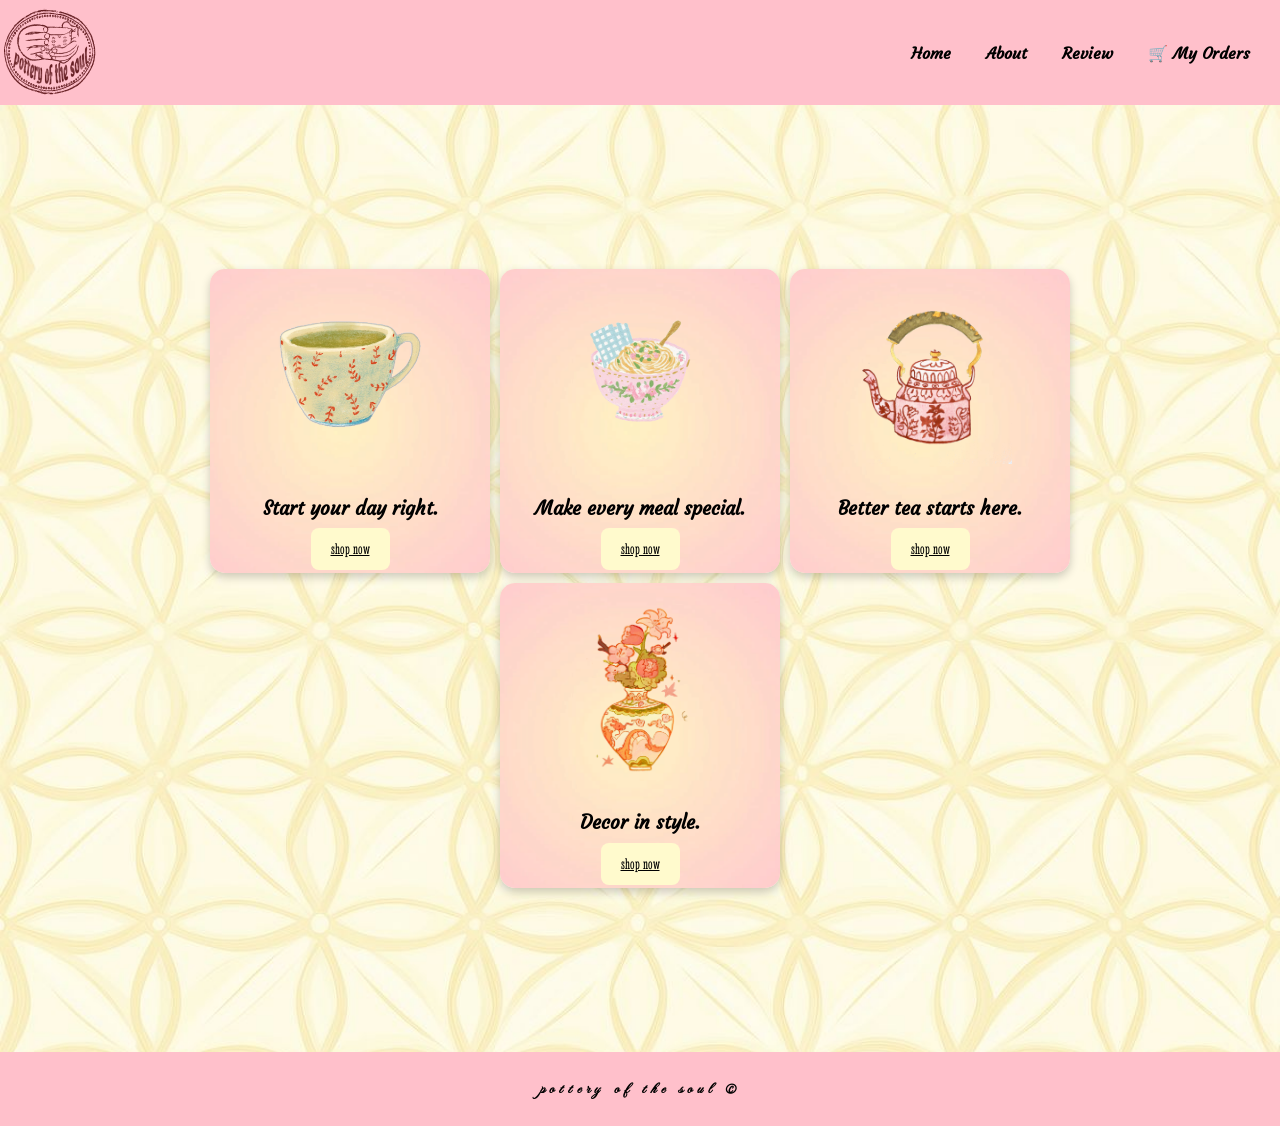
<file: index.html>
<!DOCTYPE html>
<html lang="en">
  <head>
    <meta charset="UTF-8" />
    <meta name="viewport" content="width=device-width, initial-scale=1.0" />
    <title>Simple Webpage</title>
    <link rel="stylesheet" href="page.css" />
    <link rel="preconnect" href="https://fonts.googleapis.com" />
    <link rel="preconnect" href="https://fonts.gstatic.com" crossorigin />
    <link
      href="https://fonts.googleapis.com/css2?family=Arizonia&family=Ballet:opsz@16..72&family=Courgette&family=Dancing+Script:wght@400..700&family=Fleur+De+Leah&family=Playfair+Display:ital,wght@0,400..900;1,400..900&family=Stint+Ultra+Condensed&display=swap"
      rel="stylesheet"
    />
  </head>
  <body style="background-image: url(bk.jpg)">
    <header class="imgg" style="height: 105px">
      <img src="logoo.png" alt="logo" style="height: 100px; width: 100px" />
      <nav>
        <a href="index.html">Home</a>
        <a href="about .html">About</a>
        <a href="contact.html">Review</a>
        <a href="mes-commandes.html" class="cart-link">
          🛒 My Orders
          <span id="cart-badge">0</span>
        </a>
      </nav>
    </header>

    <main style="padding: 5%">
      <section class="cards-container">
        <article class="card">
          <img src="mug.png" alt="mug" />
          <h3>Start your day right.</h3>
          <a href="mugs.html" class="button">shop now</a>
        </article>

        <article class="card">
          <img src="bowl.png" alt="bowl" />
          <h3>Make every meal special.</h3>
          <a href="bowl.html" class="button">shop now</a>
        </article>

        <article class="card">
          <img src="tea.png" alt="vase" />
          <h3>Better tea starts here.</h3>
          <a href="tea.html" class="button">shop now</a>
        </article>
        <article class="card">
          <img src="vase.png" alt="vase" />
          <h3>Decor in style.</h3>
          <a href="vase.html" class="button">shop now</a>
        </article>
      </section>
    </main>

    <footer>
      <p>pottery of the soul ©</p>
    </footer>
  </body>
</html>
</file>
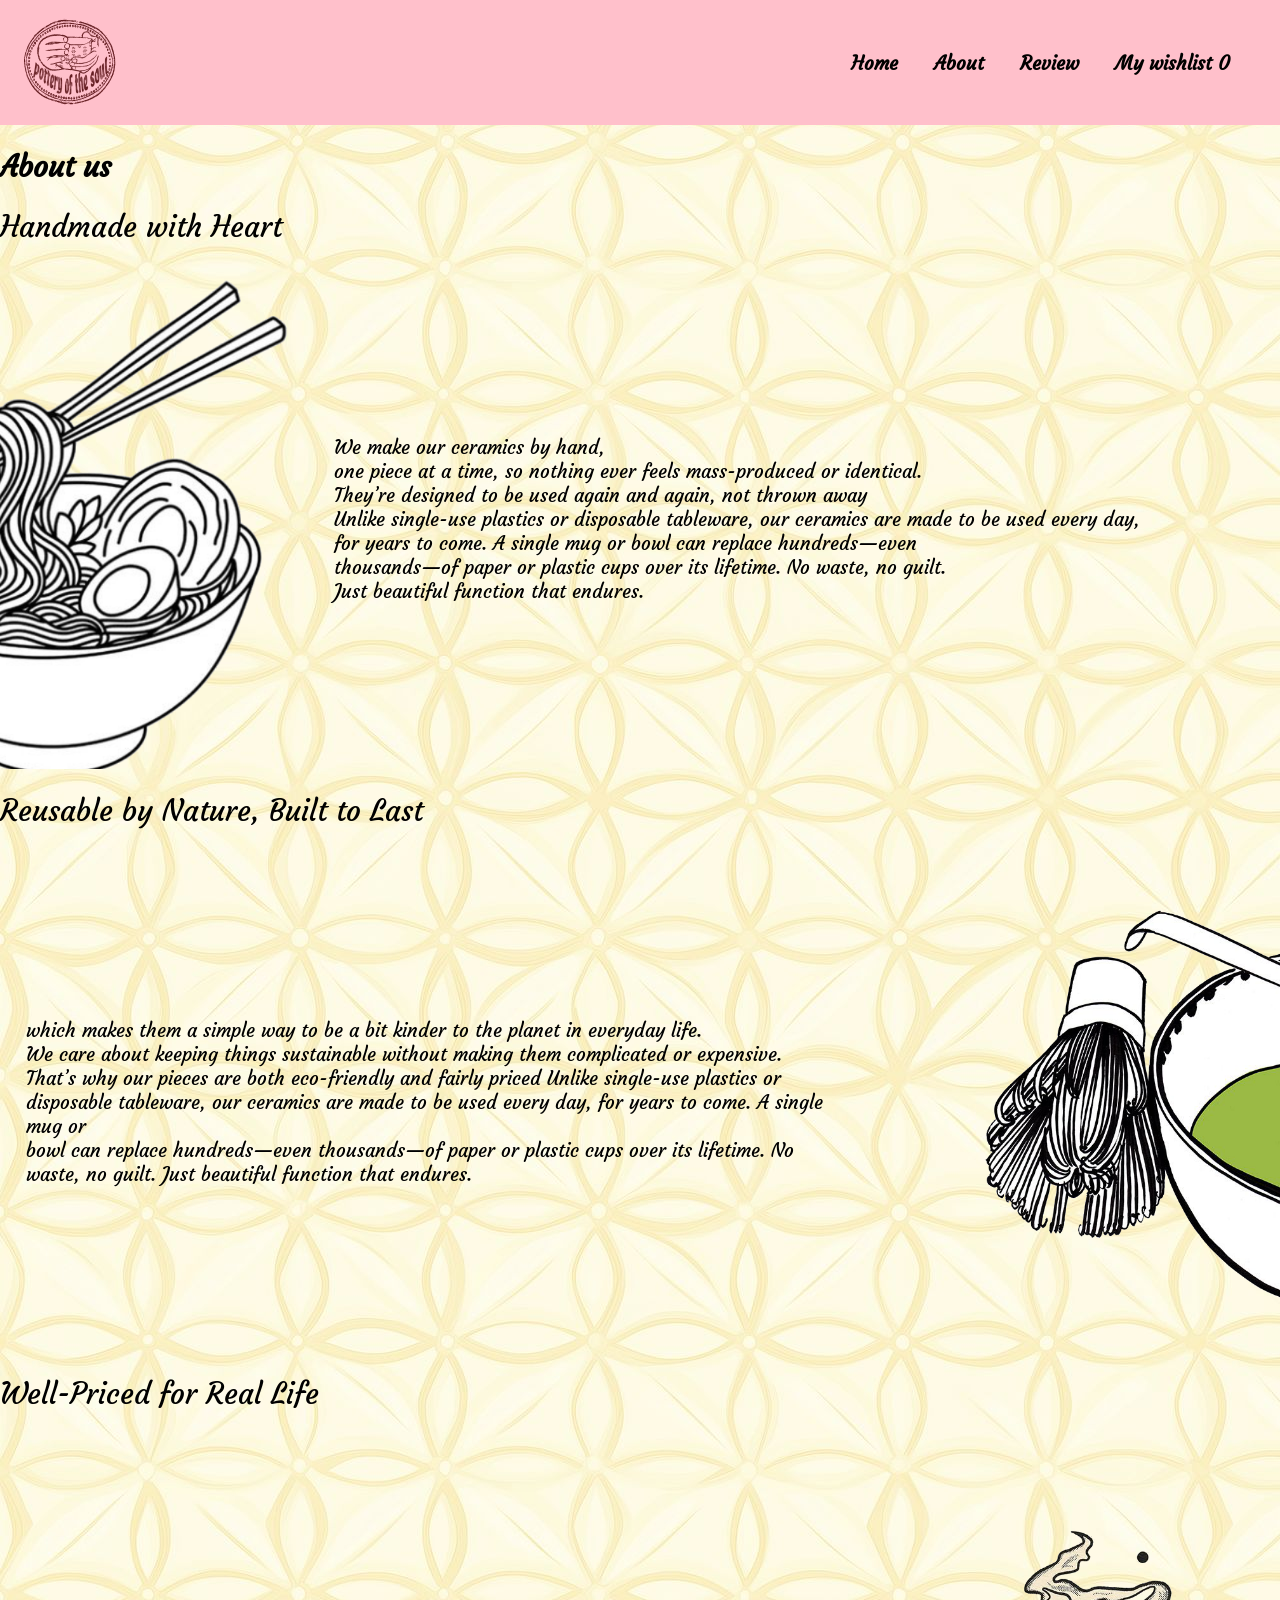
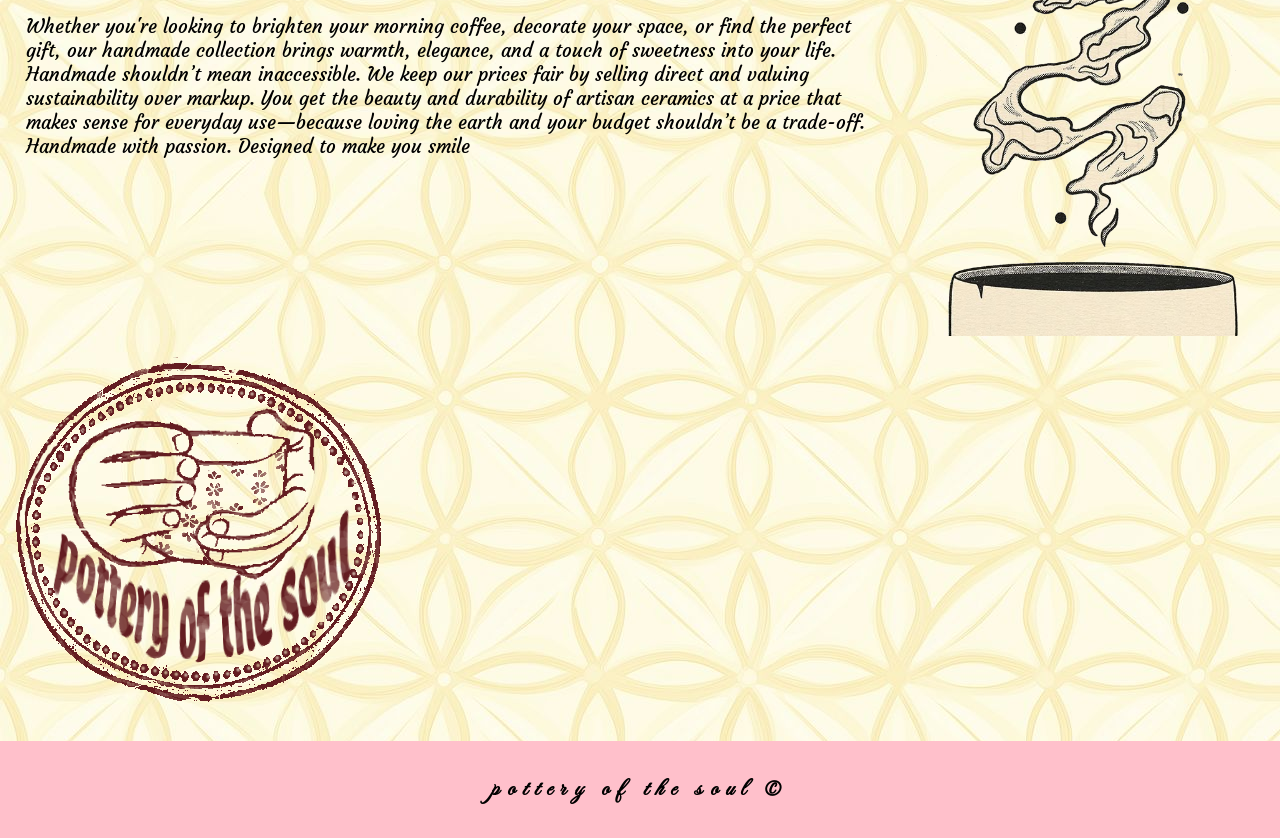
<file: about .html>
<!DOCTYPE html>
<html lang="en">
<head>
    <meta charset="UTF-8">
    <meta name="viewport" content="width=device-width, initial-scale=1.0">
    <title>ceramic</title>
    <link rel="stylesheet" href="stylee.css">
    <link rel="preconnect" href="https://fonts.googleapis.com">
    <link rel="preconnect" href="https://fonts.gstatic.com" crossorigin>

   <link href="https://fonts.googleapis.com/css2?family=Arizonia&family=Ballet:opsz@16..72&family=Courgette&family=Dancing+Script:wght@400..700&family=Fleur+De+Leah&family=Playfair+Display:ital,wght@0,400..900;1,400..900&family=Stint+Ultra+Condensed&display=swap" rel="stylesheet">
    
</head>
<body style="background-image: url(bk.jpg);" >

  <header class="imgg" style="height: 105px;">
    <img src="logoo.png" alt="logo" style="height: 100px; width: 100px;">
    <nav>
    <a href="index.html">Home</a>
        <a href="about .html">About</a>
        <a href="contact.html">Review</a>
        <a href="mes-commandes.html" class="cart-link">
           My wishlist
            <span id="cart-badge">0</span>
        </a>
    </nav>
</header>
    <main >
        <section class="about-section">
            <div class="container">
                <h1>About us </h1>
                   
                    <div class="about-text">
                       
                        <h1 style="font-weight: 400;">Handmade with Heart</h1>
                        <div class="img1">
                            
        
                                <img src="animm.png" class="img" style="height: 500px">
                        <p style="padding: 2%">We make our ceramics by hand, <br>one piece at a time, so nothing ever feels mass-produced or identical.<br> 
                            They’re designed to be used again and again,
                             not thrown away<br>
   Unlike single-use plastics or disposable tableware, our ceramics are made to be used every day,<br> for years to come. A single mug or
    bowl can replace hundreds—even<br>
    thousands—of paper or plastic cups over its lifetime. No waste, no guilt.<br> Just beautiful function that endures. </p>
    </div>
    <h1 style="font-weight: 400;">Reusable by Nature, Built to Last</h1> 
                        <div class="img1">
                           
                        <p style="padding: 2%">which makes them a simple way to be a bit kinder to the planet in everyday life.<br> We care about keeping things
                             sustainable without making them complicated or 
                            expensive. <br>That’s why our pieces are both eco-friendly and fairly priced
                        Unlike single-use plastics or disposable tableware, our ceramics are made to be used every day, for years to come. A single mug or<br>
                         bowl can replace hundreds—even thousands—of paper or plastic cups over its lifetime. No waste, no guilt. Just beautiful function that endures.</p>
                        <img src="animmm.png" class="img2" style="height: 500px;width: 500px;" >
                        </div>
                    </div>
                    <h1 style="font-weight: 400;">Well-Priced for Real Life</h1>
                        <div class="img1">
                          <p style="padding: 2%">Whether you're looking to brighten your morning coffee, decorate your space, or find the perfect gift, our handmade 
                            collection brings warmth, elegance,
                             and a touch of
                             sweetness into your life.
                         Handmade shouldn’t mean inaccessible. We keep our prices fair by selling direct 
                            and valuing sustainability over markup. You get the beauty and durability of artisan 
                            ceramics at a price that makes sense for everyday use—because loving the earth 
                            and your budget shouldn’t be a trade-off.
                            Handmade with passion. Designed to make you smile</p>
                           <img src="mmm.png" class="img3" style="height: 500px;width:600px;" >
                    </div>  
                        
         <img   src="logoo.png">           
                    
          
        </section>
    </main>

    <footer>
        <p>  pottery of the soul ©</p>
    </footer>
<script>

  let lastScrollY = window.scrollY;
  let scrollingDown = true;

  window.addEventListener('scroll', () => {
    scrollingDown = window.scrollY > lastScrollY;
    lastScrollY = window.scrollY;
  });

  const observer = new IntersectionObserver((entries) => {
    entries.forEach(entry => {
      if (entry.isIntersecting && scrollingDown) {
        entry.target.classList.add('visible');
      }
    });
  }, { threshold: 0.2 });

  document.querySelectorAll('.img, .img2, .img3').forEach(el => {
    observer.observe(el);

  });
</script>

</body>
</html>
</file>
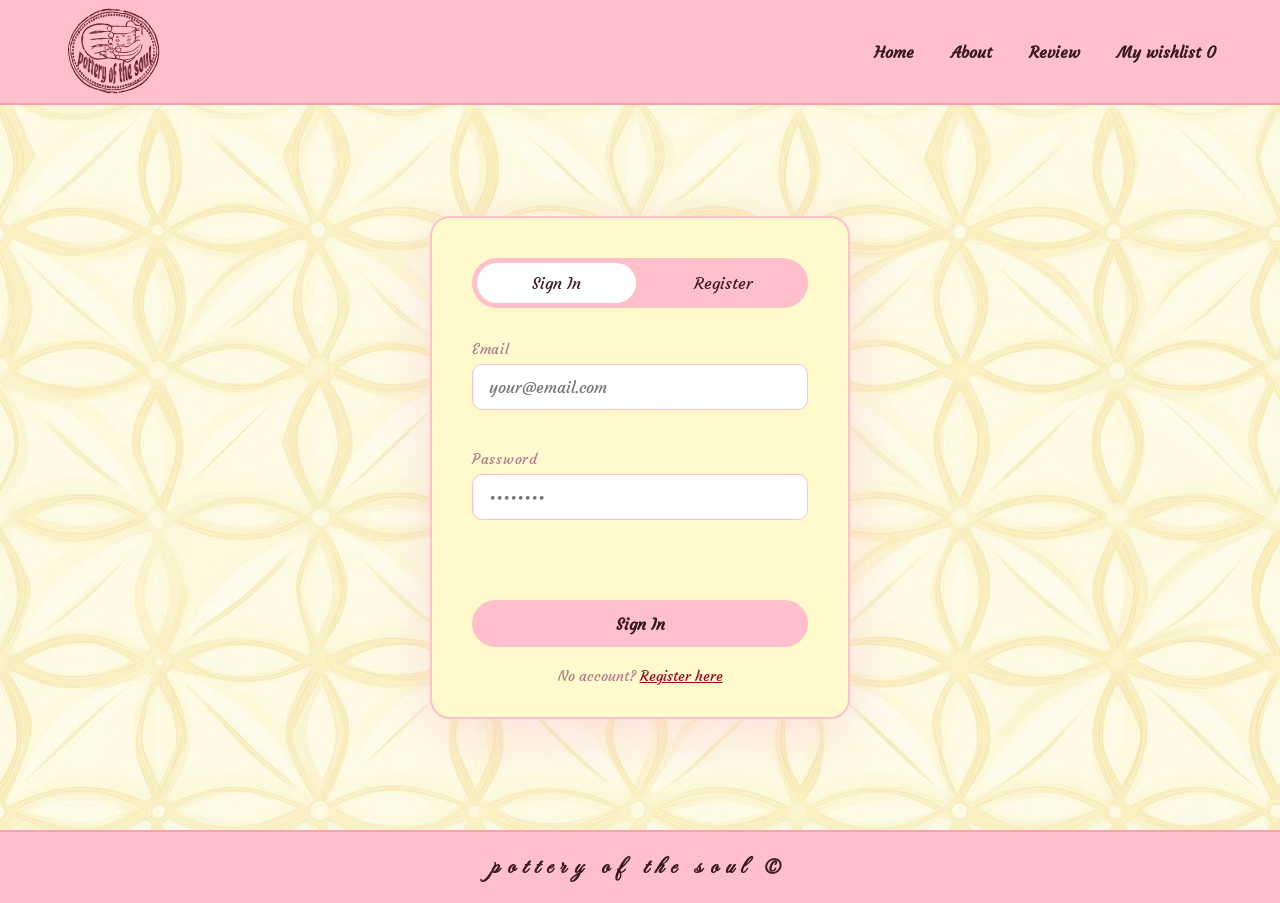
<file: auth.html>
<!DOCTYPE html>
<html lang="en">
  <head>
     
    <meta charset="UTF-8" />
    <meta name="viewport" content="width=device-width, initial-scale=1.0" />
    <title>pottery of the soul</title>
    <link rel="stylesheet" href="auth.css" />
    <link rel="preconnect" href="https://fonts.googleapis.com" />
    <link rel="preconnect" href="https://fonts.gstatic.com" crossorigin />
    <link
      href="https://fonts.googleapis.com/css2?family=Arizonia&family=Ballet:opsz@16..72&family=Courgette&family=Dancing+Script:wght@400..700&family=Fleur+De+Leah&family=Playfair+Display:ital,wght@0,400..900;1,400..900&family=Stint+Ultra+Condensed&display=swap"
      rel="stylesheet"
    />
    
  </head>
  <body style="background-image: url(bk.jpg)">
    <header class="imgg" style="height: 105px">
      <img src="logoo.png" alt="logo" style="height: 100px; width: 100px" />
      <nav>
        <a href="index.html">Home</a>
        <a href="about .html">About</a>
        <a href="contact.html">Review</a>
        <a href="mes-commandes.html" class="cart-link">
           My wishlist
          <span id="cart-badge">0</span>
        </a>
      </nav>
    </header>

    <main class="auth-main">
      <!-- TABS -->
      <div class="auth-box">
        <div class="tabs">
          <button class="tab active" onclick="switchTab('login')">
            Sign In
          </button>
          <button class="tab" onclick="switchTab('register')">Register</button>
        </div>

        <!-- ── LOGIN FORM ── -->
        <form
          name="loginForm"
          id="loginForm"
          action="back/login.php"
          method="POST"
          onsubmit="return validateLogin()"
        >
          <div class="form-group">
            <label for="login-email">Email</label>
            <input
              type="text"
              id="login-email"
              name="email"
              placeholder="your@email.com"
            />
            <span class="field-error" id="err-login-email"></span>
          </div>

          <div class="form-group">
            <label for="login-pass">Password</label>
            <input
              type="password"
              id="login-pass"
              name="password"
              placeholder="••••••••"
            />
            <span class="field-error" id="err-login-pass"></span>
          </div>

          <div id="login-msg" class="form-msg"></div>
          <a href="mes-commandes.html">
          <button type="submit" class="btn-submit">Sign In</button>

          </a>
          <p class="switch-hint">
            No account? <a onclick="switchTab('register')">Register here</a>
          </p>
        </form>

        <!-- ── REGISTER FORM ── -->
        <form
          name="registerForm"
          id="registerForm"
          style="display: none"
          action="back/register.php"
          method="POST"
          onsubmit="return validateRegister()"
        >
          <div class="form-group">
            <label for="reg-name">Full Name</label>
            <input
              type="text"
              id="reg-name"
              name="full_name"
              placeholder="Your name"
            />
            <span class="field-error" id="err-reg-name"></span>
          </div>

          <div class="form-group">
            <label for="reg-email">Email</label>
            <input
              type="text"
              id="reg-email"
              name="email"
              placeholder="your@email.com"
            />
            <span class="field-error" id="err-reg-email"></span>
          </div>

          <div class="form-group">
            <label for="reg-pass">Password</label>
            <input
              type="password"
              id="reg-pass"
              name="password"
              placeholder="Min. 6 characters"
            />
            <span class="field-error" id="err-reg-pass"></span>
          </div>

          <div class="form-group">
            <label for="reg-pass2">Confirm Password</label>
            <input
              type="password"
              id="reg-pass2"
              name="confirm_password"
              placeholder="Repeat password"
            />
            <span class="field-error" id="err-reg-pass2"></span>
          </div>

          <div id="register-msg" class="form-msg"></div>
          <a href="mes-commandes.html"
          <button type="submit" class="btn-submit">Create Account</button>
        </a>
          <p class="switch-hint">
            Already have an account? <a onclick="switchTab('login')">Sign in</a>
          </p>
        </form>
      </div>
    </main>

    <footer>
      <p>pottery of the soul ©</p>
    </footer>
    <script>
function switchTab(tab) {
  const lf = document.getElementById("loginForm");
  const rf = document.getElementById("registerForm");
  const tabs = document.querySelectorAll(".tab");
  if (!lf) return;
  if (tab === "login") {
    lf.style.display = "block";
    rf.style.display = "none";
    tabs[0].classList.add("active");
    tabs[1].classList.remove("active");
  } else {
    lf.style.display = "none";
    rf.style.display = "block";
    tabs[0].classList.remove("active");
    tabs[1].classList.add("active");
  }
}
</script>

    
  </body>
</html>
</file>
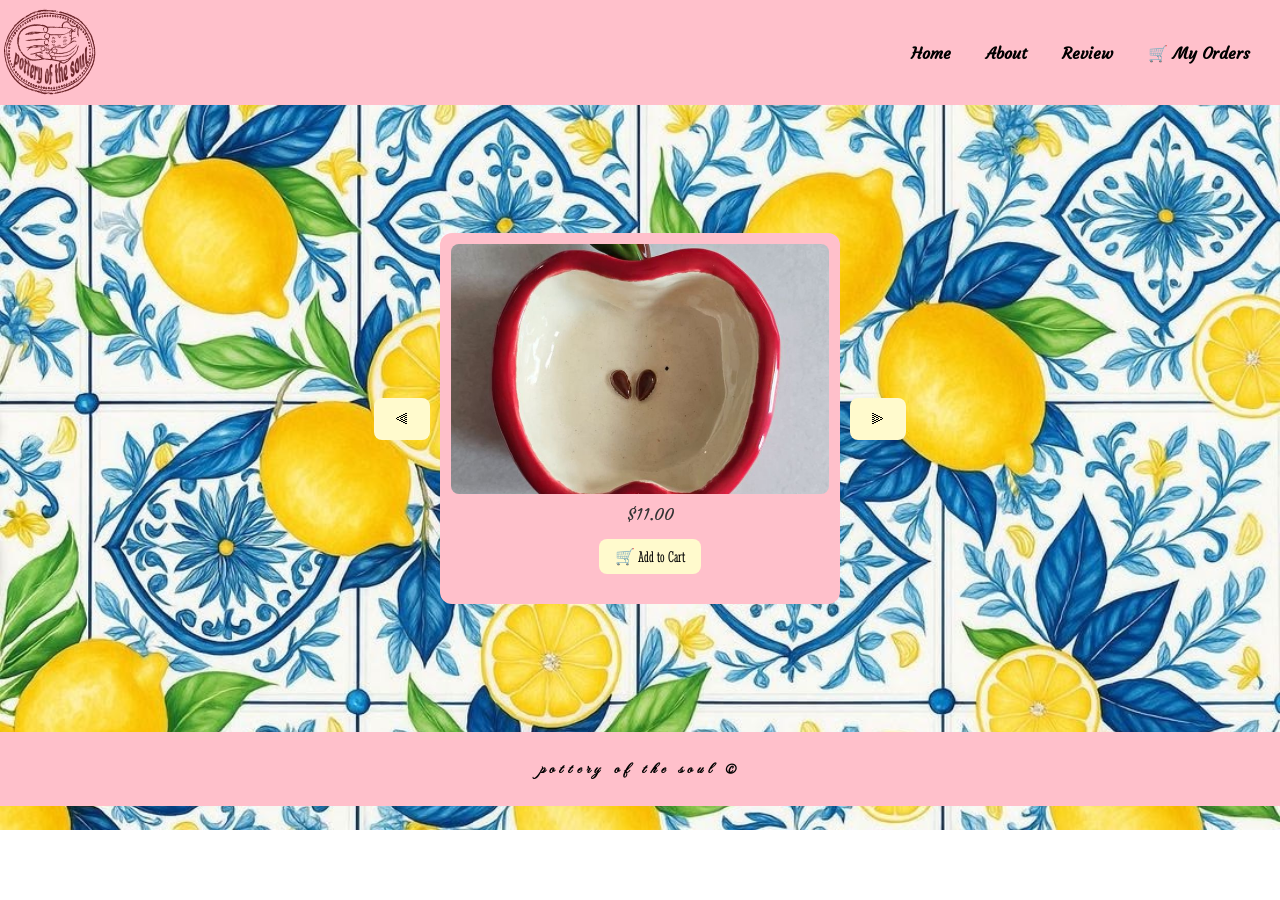
<file: bowl.html>
<!DOCTYPE html>
<html lang="en">
  <head>
    <meta charset="UTF-8" />
    <meta name="viewport" content="width=device-width, initial-scale=1.0" />
    <title>Bowls – Pottery of the Soul</title>
    <link rel="preconnect" href="https://fonts.googleapis.com" />
    <link rel="preconnect" href="https://fonts.gstatic.com" crossorigin />
    <link
      href="https://fonts.googleapis.com/css2?family=Arizonia&family=Courgette&family=Fleur+De+Leah&family=Playfair+Display:ital,wght@0,400..900;1,400..900&family=Stint+Ultra+Condensed&display=swap"
      rel="stylesheet"
    />
    <link rel="stylesheet" href="page.css" />
  </head>
  <body style="background-image: url(vasebk.jpg)">
    <header class="imgg" style="height: 105px">
      <img src="logoo.png" alt="logo" style="height: 100px; width: 100px" />
      <nav>
        <a href="index.html">Home</a>
        <a href="about .html">About</a>
        <a href="contact.html">Review</a>
        <a href="mes-commandes.html" style="position: relative">
          🛒 My Orders
          <span
            id="cart-badge"
            style="
              display: none;
              position: absolute;
              top: -8px;
              right: -14px;
              background: #a3001b;
              color: white;
              border-radius: 50%;
              width: 20px;
              height: 20px;
              font-size: 0.7rem;
              align-items: center;
              justify-content: center;
              font-family: sans-serif;
              font-weight: bold;
            "
            >0</span
          >
        </a>
      </nav>
    </header>

    <main>
      <div
        style="
          display: flex;
          align-items: center;
          gap: 10px;
          width: fit-content;
          margin: auto;
        "
      >
        <button onclick="move(-1)">⫷</button>
        <div class="carousel">
          <img src="bowl.jpg" class="active" />
          <img src="bowl2.jpg" />
          <img src="bowl3.jpg" />
          <img src="bowl4.jpg" />
          <img src="bowl5.jpg" />
          <div style="padding-left: 20px; text-align: center">
            <p id="text">$11.00</p>
            <button
              class="order-btn"
              data-id="2"
              data-name="Earth Bowl"
              data-price="11.00"
              data-image="bowl.jpg"
            >
              🛒 Add to Cart
            </button>
          </div>
        </div>
        <button onclick="move(1)">⫸</button>
      </div>
    </main>

    <footer><p>pottery of the soul ©</p></footer>

    <script src="script.js"></script>
    <script>
      const items = [
        { id: "23", price: "11.00", name: "Earth Bowl", image: "bowl.jpg" },
        { id: "24", price: "10.75", name: "Celadon Bowl", image: "bowl2.jpg" },
        { id: "25", price: "5.25", name: "Mini Bowl", image: "bowl3.jpg" },
        { id: "26", price: "9.25", name: "Bowl 4", image: "bowl4.jpg" },
        { id: "27", price: "6.99", name: "Bowl 5", image: "bowl5.jpg" },
      ];
      const imgs = document.querySelectorAll(".carousel img");
      const btn = document.querySelector(".order-btn");
      let i = 0;

      function move(dir) {
        imgs[i].classList.remove("active");
        i = (i + dir + imgs.length) % imgs.length;
        imgs[i].classList.add("active");
        // update text AND button data
        document.getElementById("text").textContent = "$" + items[i].price;
        btn.dataset.name = items[i].name;
        btn.dataset.price = items[i].price;
        btn.dataset.image = items[i].image;
        btn.dataset.id = i + 2; // product ids 2,3,4...
      }
    </script>
  </body>
</html>
</file>
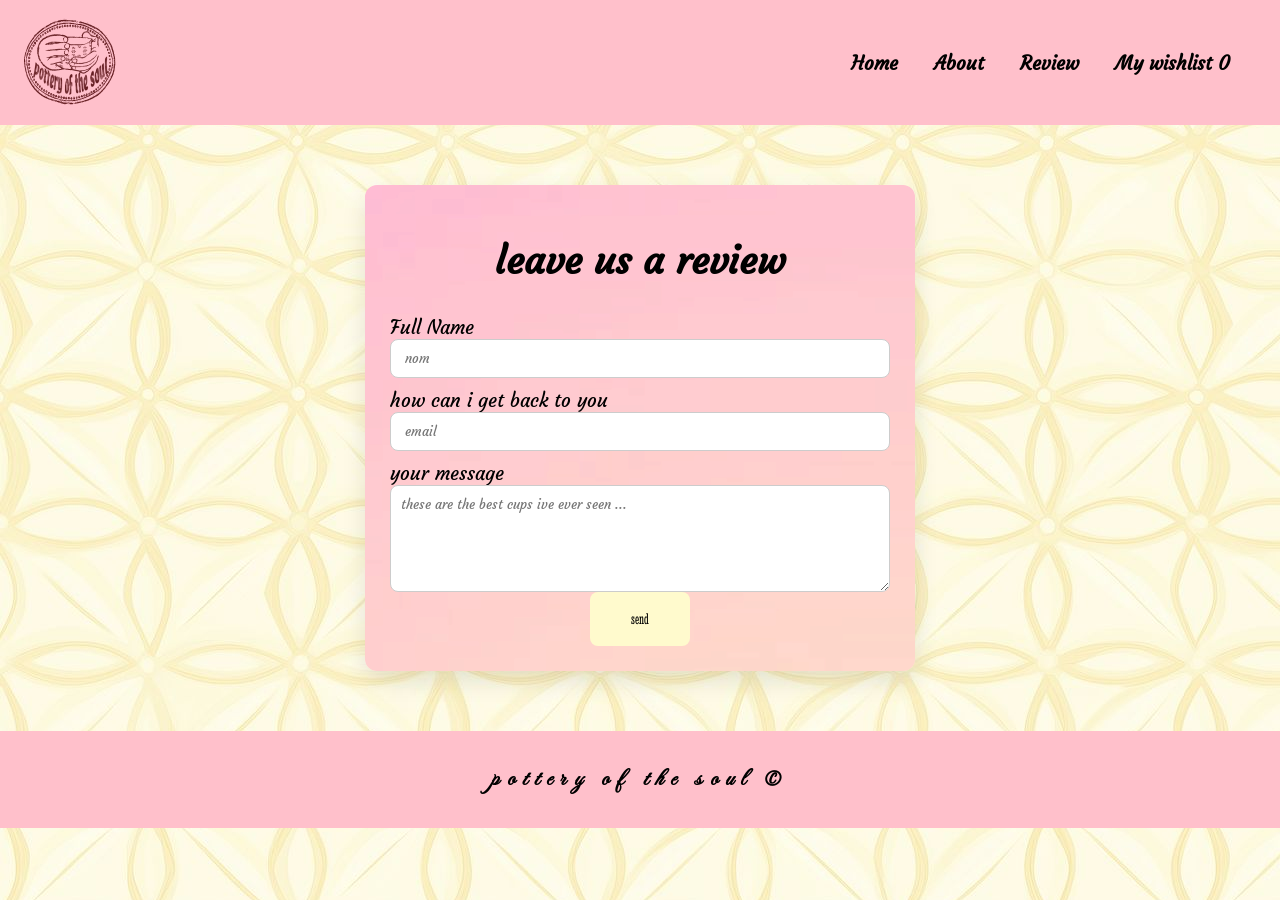
<file: contact.html>
<!DOCTYPE html>
<html lang="en">
  <head>
    <meta charset="UTF-8" />
    <meta name="viewport" content="width=device-width, initial-scale=1.0" />
    <title>ceramic</title>
    <link rel="stylesheet" href="stylee.css" />
    <link rel="preconnect" href="https://fonts.googleapis.com" />
    <link rel="preconnect" href="https://fonts.gstatic.com" crossorigin />
    <link
      href="https://fonts.googleapis.com/css2?family=Arizonia&family=Ballet:opsz@16..72&family=Courgette&family=Dancing+Script:wght@400..700&family=Fleur+De+Leah&family=Playfair+Display:ital,wght@0,400..900;1,400..900&family=Stint+Ultra+Condensed&display=swap"
      rel="stylesheet"
    />
    
  </head>
  <body style="background-image: url(bk.jpg)">
    <header class="imgg" style="height: 105px">
      <img src="logoo.png" alt="logo" style="height: 100px; width: 100px" />
      <nav>
        <a href="index.html">Home</a>
        <a href="about .html">About</a>
        <a href="contact.html">Review</a>
        <a href="mes-commandes.html" class="cart-link">
           My wishlist
          <span id="cart-badge">0</span>
        </a>
      </nav>
    </header>

    <main class="contact-container">
      <h1>leave us a review</h1>

      <form class="contact-form">
        <label>Full Name</label>
        <input type="text" placeholder=" nom" required />

        <label>how can i get back to you </label>
        <input type="email" placeholder=" email" required />

        <label>your message</label>
        <textarea
          rows="5"
          placeholder="these are the best cups ive ever seen ..."
          required
        ></textarea>

        <button type="submit">send</button>
      </form>
    </main>

    <footer>
      <p>pottery of the soul ©</p>
    </footer>
  </body>
</html>
</file>
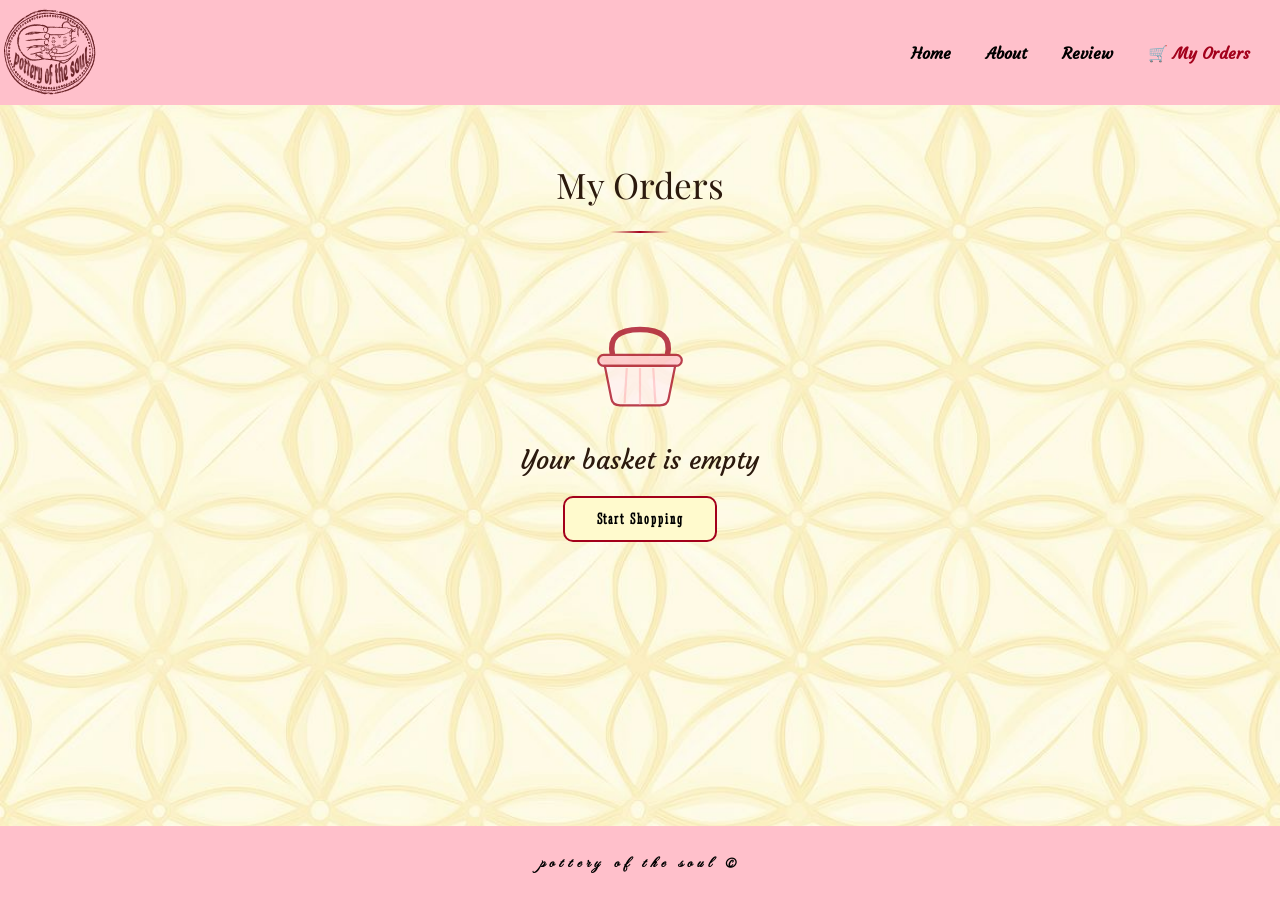
<file: mes-commandes.html>
<!DOCTYPE html>
<html lang="en">
  <head>
    <meta charset="UTF-8" />
    <meta name="viewport" content="width=device-width, initial-scale=1.0" />
    <title>My Orders – Pottery of the Soul</title>
    <link rel="preconnect" href="https://fonts.googleapis.com" />
    <link rel="preconnect" href="https://fonts.gstatic.com" crossorigin />
    <link
      href="https://fonts.googleapis.com/css2?family=Arizonia&family=Courgette&family=Fleur+De+Leah&family=Playfair+Display:ital,wght@0,400..900;1,400..900&family=Stint+Ultra+Condensed&display=swap"
      rel="stylesheet"
    />
    <link rel="stylesheet" href="page.css" />
    <style>
      body {
        background-image: url(bk.jpg);
        background-size: cover;
        background-position: center;
        background-attachment: fixed;
        min-height: 100vh;
        display: flex;
        flex-direction: column;
      }
      main {
        flex: 1;
        padding: 2rem 5%;
      }

      .page-header {
        text-align: center;
        margin-bottom: 2rem;
      }
      .page-header h1 {
        font-family: "Playfair Display", serif;
        font-size: 2.2rem;
        font-weight: 400;
        color: #2c1a0e;
      }
      .divider {
        width: 60px;
        height: 2px;
        background: linear-gradient(90deg, transparent, #a3001b, transparent);
        margin: 0.5rem auto;
      }

      /* ── CART TABLE ── */
      .cart-wrapper {
        max-width: 750px;
        margin: 0 auto;
      }
      .cart-table {
        width: 100%;
        border-collapse: collapse;
        font-family: "Courgette", cursive;
        background: rgba(255, 255, 255, 0.88);
        border-radius: 12px;
        overflow: hidden;
        box-shadow: 0 4px 16px rgba(0, 0, 0, 0.12);
        margin-bottom: 1.2rem;
      }
      .cart-table th {
        background-color: #ffc0cb;
        padding: 12px 16px;
        text-align: left;
        font-size: 0.9rem;
        letter-spacing: 0.05em;
        color: #2c1a0e;
      }
      .cart-table td {
        padding: 12px 16px;
        border-bottom: 1px solid #f0e0e5;
        vertical-align: middle;
      }
      .cart-table tr:last-child td {
        border-bottom: none;
      }
      .cart-table img {
        width: 60px;
        height: 60px;
        object-fit: cover;
        border-radius: 8px;
      }
      .item-name {
        font-size: 1rem;
        color: #2c1a0e;
      }
      .item-price {
        color: #a3001b;
        font-weight: bold;
      }

      /* qty controls */
      .qty-controls {
        display: flex;
        align-items: center;
        gap: 8px;
      }
      .qty-controls button {
        width: 28px;
        height: 28px;
        border-radius: 50%;
        border: none;
        background: #ffc0cb;
        font-size: 1rem;
        cursor: pointer;
        display: flex;
        align-items: center;
        justify-content: center;
        transition: background 0.2s;
        transform: none !important;
      }
      .qty-controls button:hover {
        background: #a3001b;
        color: white;
        box-shadow: none !important;
      }
      .qty-num {
        font-size: 1rem;
        min-width: 24px;
        text-align: center;
      }

      /* remove btn */
      .btn-remove {
        background: none;
        border: none;
        color: #a3001b;
        cursor: pointer;
        font-size: 1.2rem;
        padding: 0;
      }
      .btn-remove:hover {
        transform: scale(1.2) !important;
        box-shadow: none !important;
        background: none !important;
      }

      /* total */
      .total-bar {
        background: rgba(255, 192, 203, 0.75);
        border-radius: 10px;
        padding: 14px 20px;
        display: flex;
        justify-content: space-between;
        align-items: center;
        font-family: "Playfair Display", serif;
        font-size: 1.2rem;
        color: #2c1a0e;
        margin-bottom: 1rem;
      }
      .total-bar strong {
        color: #a3001b;
        font-size: 1.4rem;
      }

      /* clear btn */
      .btn-clear {
        display: block;
        margin: 0 auto;
        padding: 10px 28px;
        background-color: #fffacd;
        color: black;
        border: 2px solid #a3001b;
        border-radius: 10px;
        font-family: "Stint Ultra Condensed", serif;
        font-size: 1rem;
        letter-spacing: 0.1em;
        cursor: pointer;
        transition: all 0.3s ease;
      }
      .btn-clear:hover {
        background-color: #a3001b;
        color: #fffacd;
        transform: translateY(-3px);
        box-shadow: 0 6px 12px rgba(0, 0, 0, 0.2);
      }

      /* ── EMPTY STATE ── */
      #empty-state {
        display: none;
        text-align: center;
        padding: 3rem;
        font-family: "Courgette", cursive;
      }
      .basket-svg {
        width: 110px;
        height: 110px;
        margin: 0 auto 1rem;
        display: block;
        opacity: 0.75;
      }
      #empty-state h2 {
        font-size: 1.6rem;
        font-weight: 400;
        color: #2c1a0e;
        margin-bottom: 1.2rem;
      }
      #empty-state a {
        display: inline-block;
        padding: 12px 32px;
        background-color: #fffacd;
        color: black;
        text-decoration: none;
        font-weight: bold;
        font-family: "Stint Ultra Condensed", serif;
        font-size: 1rem;
        letter-spacing: 0.12em;
        border: 2px solid #a3001b;
        border-radius: 10px;
        transition: all 0.3s ease;
      }
      #empty-state a:hover {
        background-color: #a3001b;
        color: #fffacd;
        transform: translateY(-3px);
        box-shadow: 0 6px 12px rgba(0, 0, 0, 0.2);
      }

      /* ── NEW ITEM HIGHLIGHT ── */
      @keyframes highlight {
        0% {
          background-color: rgba(255, 192, 203, 0.6);
        }
        100% {
          background-color: transparent;
        }
      }
      .new-item {
        animation: highlight 1.2s ease;
      }
    </style>
  </head>
  <body>
    <header class="imgg" style="height: 105px">
      <img src="logoo.png" alt="logo" style="height: 100px; width: 100px" />
      <nav>
        <a href="index.html">Home</a>
        <a href="about .html">About</a>
        <a href="contact.html">Review</a>
        <a href="mes-commandes.html" style="color: #a3001b; position: relative">
          🛒 My Orders
          <span
            id="cart-badge"
            style="
              display: none;
              position: absolute;
              top: -8px;
              right: -14px;
              background: #a3001b;
              color: white;
              border-radius: 50%;
              width: 20px;
              height: 20px;
              font-size: 0.7rem;
              align-items: center;
              justify-content: center;
              font-family: sans-serif;
              font-weight: bold;
            "
            >0</span
          >
        </a>
      </nav>
    </header>

    <main>
      <div class="page-header">
        <h1>My Orders</h1>
        <div class="divider"></div>
      </div>

      <!-- Cart table (shown when items exist) -->
      <div class="cart-wrapper" id="cart-content">
        <table class="cart-table">
          <thead>
            <tr>
              <th>Photo</th>
              <th>Product</th>
              <th>Price</th>
              <th>Qty</th>
              <th>Subtotal</th>
              <th></th>
            </tr>
          </thead>
          <tbody id="cart-body"></tbody>
        </table>

        <div class="total-bar">
          <span>Total</span>
          <strong id="cart-total">$0.00</strong>
        </div>

        <button class="btn-clear" onclick="clearCart()">🗑 Clear Cart</button>
      </div>

      <!-- Empty state (shown when cart is empty) -->
      <div id="empty-state">
        <svg
          class="basket-svg"
          viewBox="0 0 100 100"
          xmlns="http://www.w3.org/2000/svg"
        >
          <path
            d="M25 38 Q20 15 50 15 Q80 15 75 38"
            fill="none"
            stroke="#A3001B"
            stroke-width="5"
            stroke-linecap="round"
          />
          <rect
            x="12"
            y="38"
            width="76"
            height="10"
            rx="5"
            fill="#FFC0CB"
            stroke="#A3001B"
            stroke-width="2"
          />
          <path
            d="M18 48 L24 78 Q25 84 32 84 L68 84 Q75 84 76 78 L82 48 Z"
            fill="#FFF0F3"
            stroke="#A3001B"
            stroke-width="2"
          />
          <line
            x1="38"
            y1="50"
            x2="36"
            y2="82"
            stroke="#FFC0CB"
            stroke-width="2"
          />
          <line
            x1="50"
            y1="50"
            x2="50"
            y2="83"
            stroke="#FFC0CB"
            stroke-width="2"
          />
          <line
            x1="62"
            y1="50"
            x2="64"
            y2="82"
            stroke="#FFC0CB"
            stroke-width="2"
          />
        </svg>
        <h2>Your basket is empty</h2>
        <a href="auth.html">Start Shopping</a>
      </div>
    </main>

    <footer><p>pottery of the soul ©</p></footer>

    <script>
      // ── helpers ──────────────────────────────────
      function getCart() {
        return JSON.parse(localStorage.getItem("pottery_cart") || "[]");
      }
      function saveCart(cart) {
        localStorage.setItem("pottery_cart", JSON.stringify(cart));
      }

      function updateBadge() {
        const cart = getCart();
        const count = cart.reduce((s, i) => s + i.quantity, 0);
        const badge = document.getElementById("cart-badge");
        if (!badge) return;
        badge.textContent = count;
        badge.style.display = count > 0 ? "flex" : "none";
      }

      // ── render cart table ─────────────────────────
      function renderCart(newItemId) {
        const cart = getCart();
        const tbody = document.getElementById("cart-body");
        const cartContent = document.getElementById("cart-content");
        const emptyState = document.getElementById("empty-state");

        if (!cart.length) {
          cartContent.style.display = "none";
          emptyState.style.display = "block";
          updateBadge();
          return;
        }

        cartContent.style.display = "block";
        emptyState.style.display = "none";
        tbody.innerHTML = "";

        let total = 0;
        cart.forEach((item, index) => {
          const subtotal = item.price * item.quantity;
          total += subtotal;

          const tr = document.createElement("tr");
          // highlight newly added row
          if (item.id === newItemId) tr.classList.add("new-item");

          tr.innerHTML = `
            <td><img src="${item.image || "logoo.png"}" alt="${item.name}"
                     onerror="this.src='logoo.png'"></td>
            <td class="item-name">${item.name}</td>
            <td class="item-price">$${parseFloat(item.price).toFixed(2)}</td>
            <td>
                <div class="qty-controls">
                    <button onclick="changeQty(${index}, -1)">−</button>
                    <span class="qty-num">${item.quantity}</span>
                    <button onclick="changeQty(${index},  1)">+</button>
                </div>
            </td>
            <td class="item-price">$${subtotal.toFixed(2)}</td>
            <td><button class="btn-remove" onclick="removeItem(${index})">🗑</button></td>
        `;
          tbody.appendChild(tr);
        });

        document.getElementById("cart-total").textContent =
          "$" + total.toFixed(2);
        updateBadge();
      }

      // ── qty / remove / clear ──────────────────────
      function changeQty(index, dir) {
        const cart = getCart();
        cart[index].quantity += dir;
        if (cart[index].quantity <= 0) cart.splice(index, 1);
        saveCart(cart);
        renderCart();
      }

      function removeItem(index) {
        const cart = getCart();
        cart.splice(index, 1);
        saveCart(cart);
        renderCart();
      }

      function clearCart() {
        localStorage.removeItem("pottery_cart");
        renderCart();
      }

      // ── init ──────────────────────────────────────
      renderCart();
    </script>
  </body>
</html>
</file>
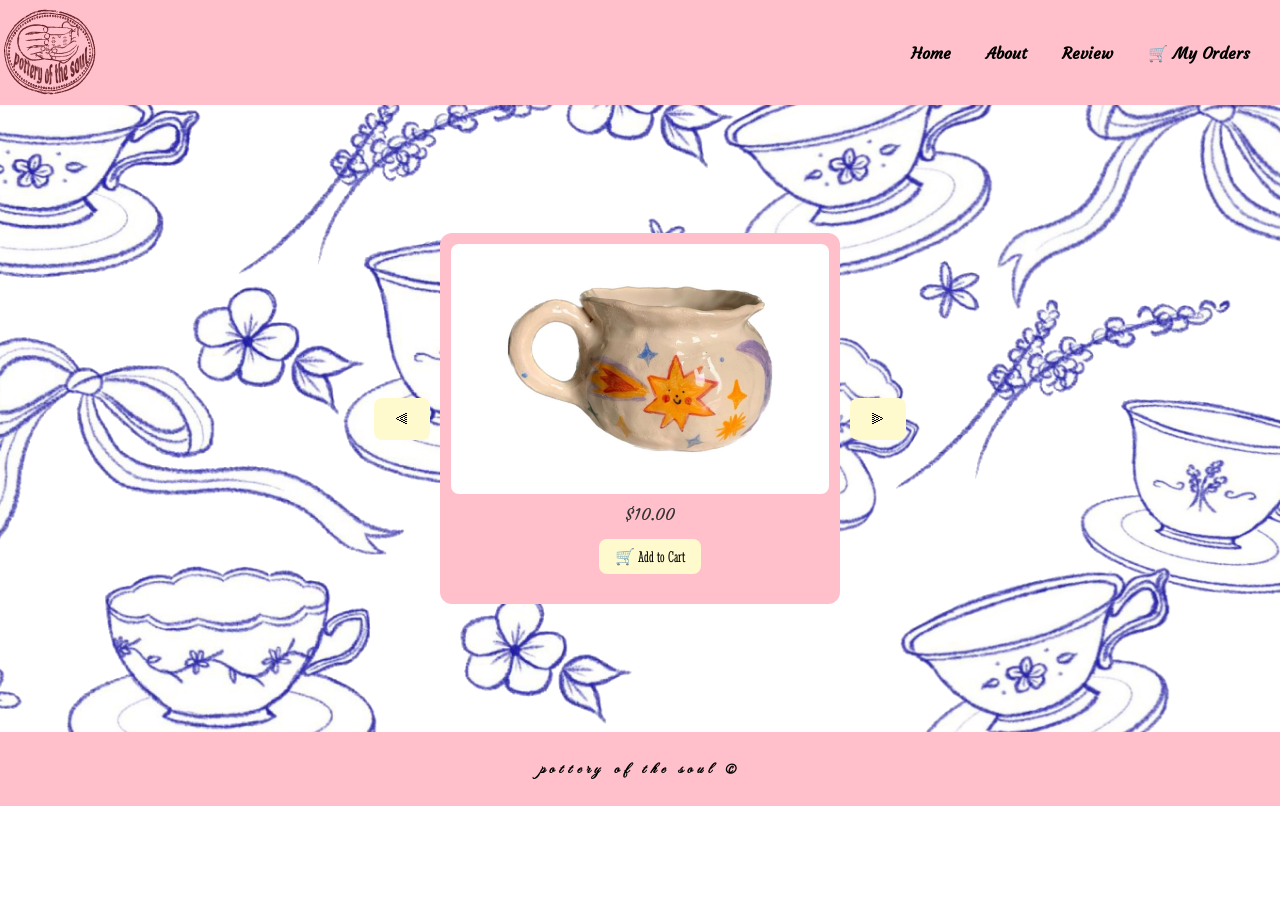
<file: mugs.html>
<!DOCTYPE html>
<html lang="en">
  <head>
    <meta charset="UTF-8" />
    <meta name="viewport" content="width=device-width, initial-scale=1.0" />
    <title>Mugs – Pottery of the Soul</title>
    <link rel="preconnect" href="https://fonts.googleapis.com" />
    <link rel="preconnect" href="https://fonts.gstatic.com" crossorigin />
    <link
      href="https://fonts.googleapis.com/css2?family=Arizonia&family=Courgette&family=Fleur+De+Leah&family=Playfair+Display:ital,wght@0,400..900;1,400..900&family=Stint+Ultra+Condensed&display=swap"
      rel="stylesheet"
    />
    <link rel="stylesheet" href="page.css" />
  </head>
  <body style="background-image: url(11.png)">
    <header class="imgg" style="height: 105px">
      <img src="logoo.png" alt="logo" style="height: 100px; width: 100px" />
      <nav>
        <a href="index.html">Home</a>
        <a href="about .html">About</a>
        <a href="contact.html">Review</a>
        <a href="mes-commandes.html" style="position: relative">
          🛒 My Orders
          <span
            id="cart-badge"
            style="
              display: none;
              position: absolute;
              top: -8px;
              right: -14px;
              background: #a3001b;
              color: white;
              border-radius: 50%;
              width: 20px;
              height: 20px;
              font-size: 0.7rem;
              align-items: center;
              justify-content: center;
              font-family: sans-serif;
              font-weight: bold;
            "
            >0</span
          >
        </a>
      </nav>
    </header>

    <main>
      <div
        style="
          display: flex;
          align-items: center;
          gap: 10px;
          width: fit-content;
          margin: auto;
        "
      >
        <button onclick="move(-1)">⫷</button>
        <div class="carousel">
          <img src="mug.jpg" class="active" />
          <img src="mug2.jpg" />
          <img src="anim.jpg" />
          <img src="mug3.jpg" />
          <img src="mug4.jpg" />
          <img src="mug5.jpg" />
          <img src="mug6.jpg" />
          <img src="mug7.jpg" />
          <div style="padding-left: 20px; text-align: center">
            <p id="text">$10.00</p>
            <button
              class="order-btn"
              data-id="1"
              data-name="Morning Mug"
              data-price="10.00"
              data-image="mug.jpg"
            >
              🛒 Add to Cart
            </button>
          </div>
        </div>
        <button onclick="move(1)">⫸</button>
      </div>
    </main>

    <footer><p>pottery of the soul ©</p></footer>

    <script src="script.js"></script>
    <script>
      const items = [
        { id: "15", price: "10.00", name: "Morning Mug", image: "mug.jpg" },
        { id: "16", price: "8.75", name: "Mug 2", image: "mug2.jpg" },
        { id: "17", price: "7.25", name: "Mug 3", image: "anim.jpg" },
        { id: "18", price: "9.25", name: "Mug 4", image: "mug3.jpg" },
        { id: "19", price: "12.00", name: "Mug 5", image: "mug4.jpg" },
        { id: "20", price: "8.55", name: "Mug 6", image: "mug5.jpg" },
        { id: "21", price: "8.25", name: "Mug 7", image: "mug6.jpg" },
        { id: "22", price: "9.50", name: "Mug 8", image: "mug7.jpg" },
      ];
      const imgs = document.querySelectorAll(".carousel img");
      const btn = document.querySelector(".order-btn");
      let i = 0;

      function move(dir) {
        imgs[i].classList.remove("active");
        i = (i + dir + imgs.length) % imgs.length;
        imgs[i].classList.add("active");
        document.getElementById("text").textContent = "$" + items[i].price;
        btn.dataset.name = items[i].name;
        btn.dataset.price = items[i].price;
        btn.dataset.image = items[i].image;
        btn.dataset.id = items[i].id; // ✅ FIX: utilise l'id unique
      }
    </script>
  </body>
</html>
</file>
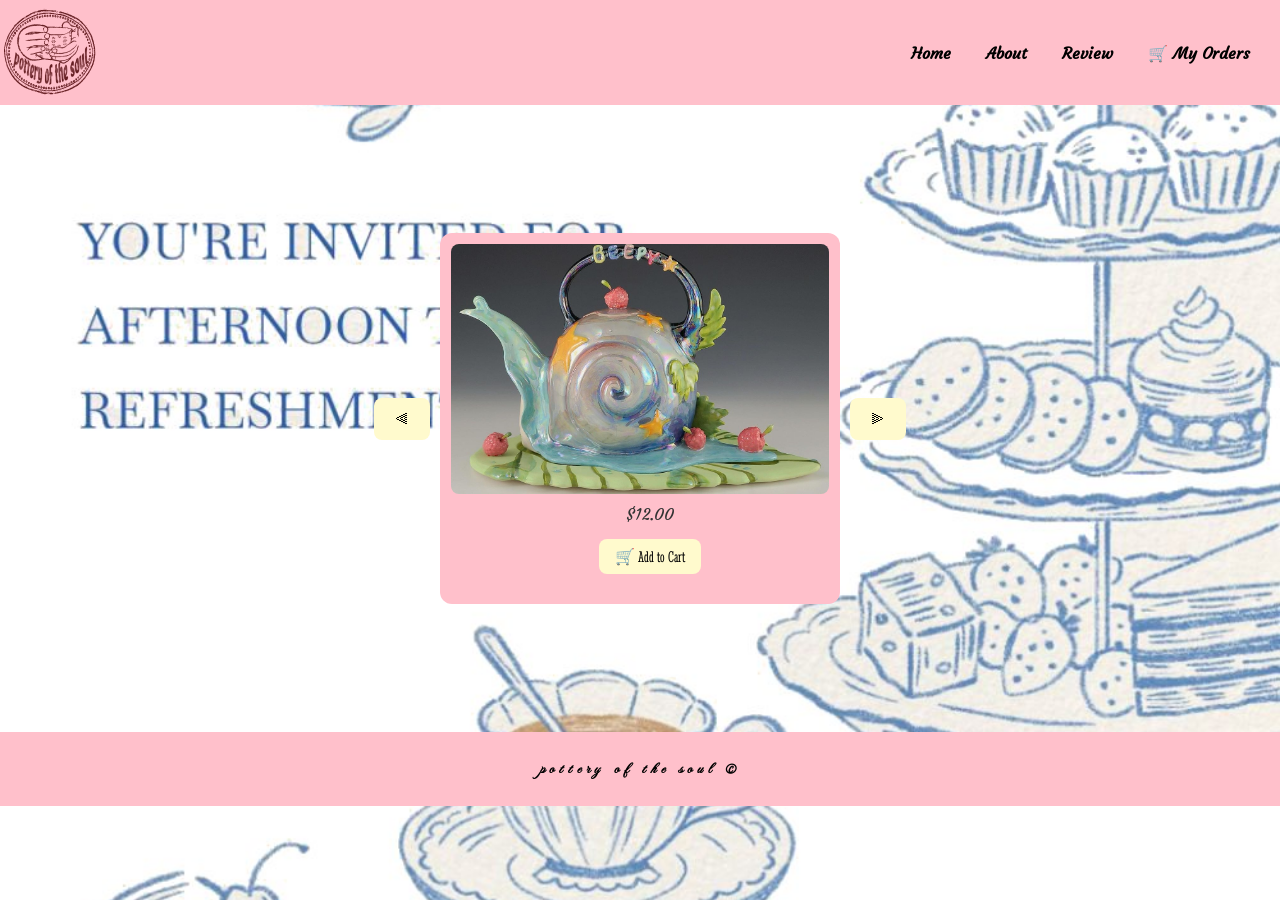
<file: tea.html>
<!DOCTYPE html>
<html lang="en">
  <head>
    <meta charset="UTF-8" />
    <meta name="viewport" content="width=device-width, initial-scale=1.0" />
    <title>Tea Sets – Pottery of the Soul</title>
    <link rel="preconnect" href="https://fonts.googleapis.com" />
    <link rel="preconnect" href="https://fonts.gstatic.com" crossorigin />
    <link
      href="https://fonts.googleapis.com/css2?family=Arizonia&family=Courgette&family=Fleur+De+Leah&family=Playfair+Display:ital,wght@0,400..900;1,400..900&family=Stint+Ultra+Condensed&display=swap"
      rel="stylesheet"
    />
    <link rel="stylesheet" href="page.css" />
  </head>
  <body style="background-image: url(2.jpg)">
    <header class="imgg" style="height: 105px">
      <img src="logoo.png" alt="logo" style="height: 100px; width: 100px" />
      <nav>
        <a href="index.html">Home</a>
        <a href="about .html">About</a>
        <a href="contact.html">Review</a>
        <a href="mes-commandes.html" style="position: relative">
          🛒 My Orders
          <span
            id="cart-badge"
            style="
              display: none;
              position: absolute;
              top: -8px;
              right: -14px;
              background: #a3001b;
              color: white;
              border-radius: 50%;
              width: 20px;
              height: 20px;
              font-size: 0.7rem;
              align-items: center;
              justify-content: center;
              font-family: sans-serif;
              font-weight: bold;
            "
            >0</span
          >
        </a>
      </nav>
    </header>

    <main>
      <div
        style="
          display: flex;
          align-items: center;
          gap: 10px;
          width: fit-content;
          margin: auto;
        "
      >
        <button onclick="move(-1)">⫷</button>
        <div class="carousel">
          <img src="tea8.jpg" class="active" />
          <img src="tea9.jpg" />
          <img src="tea2.jpg" />
          <img src="tea4.jpg" />
          <img src="tea5.jpg" />
          <img src="tea6.jpg" />
          <img src="tea7.jpg" />
          <div style="padding-left: 20px; text-align: center">
            <p id="text">$12.00</p>
            <button
              class="order-btn"
              data-id="5"
              data-name="Tea Set Classic"
              data-price="12.00"
              data-image="tea8.jpg"
            >
              🛒 Add to Cart
            </button>
          </div>
        </div>
        <button onclick="move(1)">⫸</button>
      </div>
    </main>

    <footer><p>pottery of the soul ©</p></footer>

    <script src="script.js"></script>
    <script>
      const items = [
        { id: "8", price: "12.00", name: "Tea Set Classic", image: "tea8.jpg" },
        { id: "9", price: "10.55", name: "Tea Set 2", image: "tea9.jpg" },
        { id: "10", price: "9.25", name: "Tea Set 3", image: "tea2.jpg" },
        { id: "11", price: "10.25", name: "Tea Set 4", image: "tea4.jpg" },
        { id: "12", price: "11.00", name: "Tea Set 5", image: "tea5.jpg" },
        { id: "13", price: "9.75", name: "Tea Set 6", image: "tea6.jpg" },
        { id: "14", price: "10.00", name: "Tea Set 7", image: "tea7.jpg" },
      ];
      const imgs = document.querySelectorAll(".carousel img");
      const btn = document.querySelector(".order-btn");
      let i = 0;

      function move(dir) {
        imgs[i].classList.remove("active");
        i = (i + dir + imgs.length) % imgs.length;
        imgs[i].classList.add("active");
        document.getElementById("text").textContent = "$" + items[i].price;
        btn.dataset.name = items[i].name;
        btn.dataset.price = items[i].price;
        btn.dataset.image = items[i].image;
        btn.dataset.id = items[i].id; // ✅ FIX: utilise l'id unique
      }
    </script>
  </body>
</html>
</file>
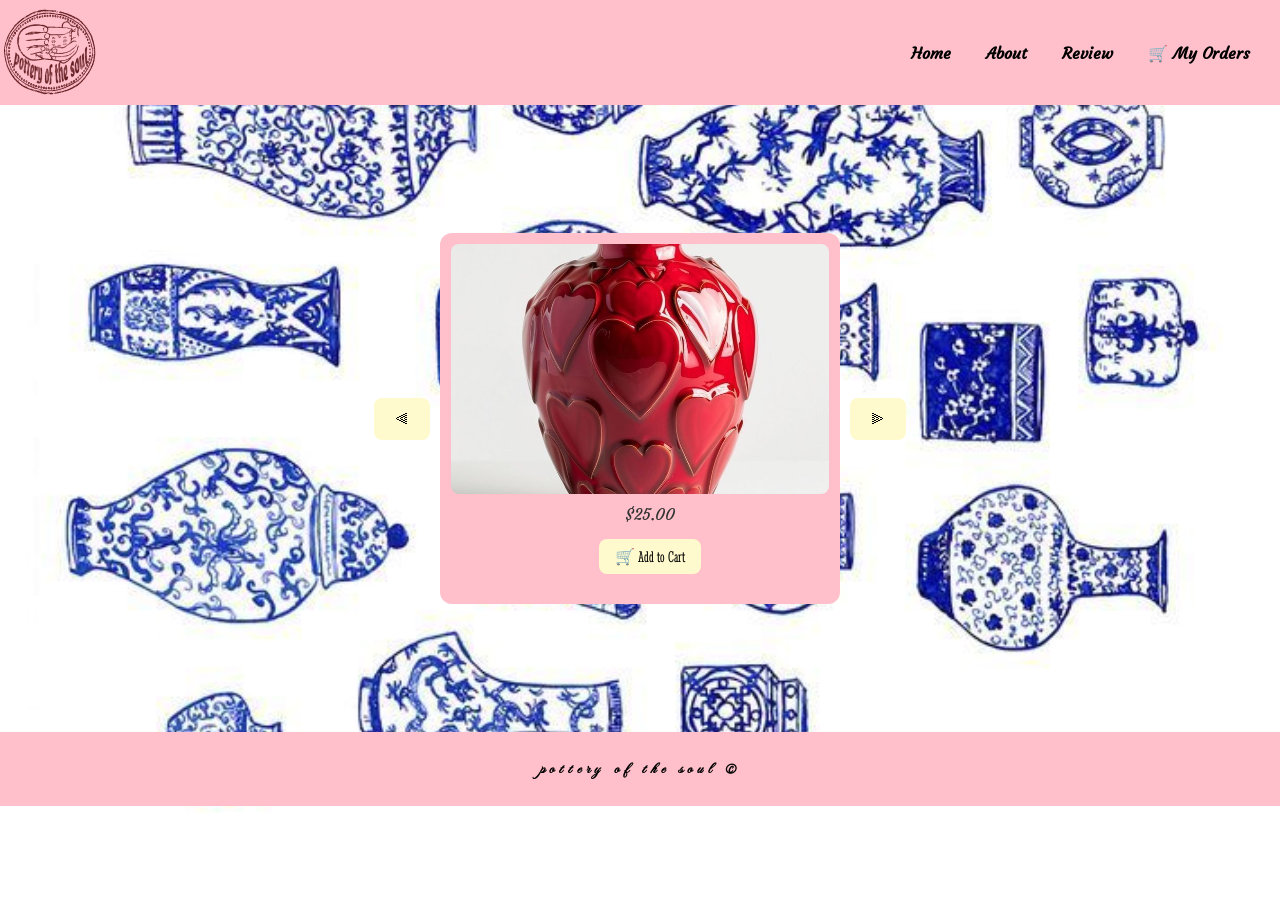
<file: vase.html>
<!DOCTYPE html>
<html lang="en">
  <head>
    <meta charset="UTF-8" />
    <meta name="viewport" content="width=device-width, initial-scale=1.0" />
    <title>Vases – Pottery of the Soul</title>
    <link rel="preconnect" href="https://fonts.googleapis.com" />
    <link rel="preconnect" href="https://fonts.gstatic.com" crossorigin />
    <link
      href="https://fonts.googleapis.com/css2?family=Arizonia&family=Courgette&family=Fleur+De+Leah&family=Playfair+Display:ital,wght@0,400..900;1,400..900&family=Stint+Ultra+Condensed&display=swap"
      rel="stylesheet"
    />
    <link rel="stylesheet" href="page.css" />
  </head>
  <body style="background-image: url(vasebkk.jpg)">
    <header class="imgg" style="height: 105px">
      <img src="logoo.png" alt="logo" style="height: 100px; width: 100px" />
      <nav>
        <a href="index.html">Home</a>
        <a href="about .html">About</a>
        <a href="contact.html">Review</a>
        <a href="mes-commandes.html" style="position: relative">
          🛒 My Orders
          <span
            id="cart-badge"
            style="
              display: none;
              position: absolute;
              top: -8px;
              right: -14px;
              background: #a3001b;
              color: white;
              border-radius: 50%;
              width: 20px;
              height: 20px;
              font-size: 0.7rem;
              align-items: center;
              justify-content: center;
              font-family: sans-serif;
              font-weight: bold;
            "
            >0</span
          >
        </a>
      </nav>
    </header>

    <main>
      <div
        style="
          display: flex;
          align-items: center;
          gap: 10px;
          width: fit-content;
          margin: auto;
        "
      >
        <button onclick="move(-1)">⫷</button>
        <div class="carousel">
          <img src="vase11.jpg" class="active" />
          <img src="vase1.jpg" />
          <img src="vase2.jpg" />
          <img src="vase3.jpg" />
          <img src="vase4.jpg" />
          <img src="vase5.jpg" />
          <img src="vase6.jpg" />
          <div style="padding-left: 20px; text-align: center">
            <p id="text">$25.00</p>
            <button
              class="order-btn"
              data-id="6"
              data-name="Tall Vase"
              data-price="25.00"
              data-image="vase11.jpg"
            >
              🛒 Add to Cart
            </button>
          </div>
        </div>
        <button onclick="move(1)">⫸</button>
      </div>
    </main>

    <footer><p>pottery of the soul ©</p></footer>

    <script src="script.js"></script>
    <script>
      const items = [
        { id: "1", price: "25.00", name: "Tall Vase", image: "vase11.jpg" },
        { id: "2", price: "32.55", name: "Round Vase", image: "vase1.jpg" },
        { id: "3", price: "19.25", name: "Vase 3", image: "vase2.jpg" },
        { id: "4", price: "20.25", name: "Vase 4", image: "vase3.jpg" },
        { id: "5", price: "35.75", name: "Vase 5", image: "vase4.jpg" },
        { id: "6", price: "28.55", name: "Vase 6", image: "vase5.jpg" },
        { id: "7", price: "32.00", name: "Vase 7", image: "vase6.jpg" },
      ];
      const imgs = document.querySelectorAll(".carousel img");
      const btn = document.querySelector(".order-btn");
      let i = 0;

      function move(dir) {
        imgs[i].classList.remove("active");
        i = (i + dir + imgs.length) % imgs.length;
        imgs[i].classList.add("active");
        document.getElementById("text").textContent = "$" + items[i].price;
        btn.dataset.name = items[i].name;
        btn.dataset.price = items[i].price;
        btn.dataset.image = items[i].image;
        btn.dataset.id = i + 6;
      }
    </script>
  </body>
</html>
</file>
<file: page.css>
/* Reset */
body {
    margin: 0;
    font-family: "Courgette", cursive;
    margin: 0; /* removes white space above header */
    background-size: cover;       /* makes it fill screen */
    background-repeat: no-repeat; /* stops repeating */
    background-position: center;  /* centers image */


    
    
}

/* Header */
header {
   display: flex;
    justify-content: space-between; /* logo left, nav right */
    align-items: center;            /* vertical alignment */
    margin: 0;
    padding: 0;
    background-color: #FFC0CB;
   
}

footer {
    background-color: #FFC0CB;
    text-align: center;
    padding: 10px;
    font-family: "Fleur De Leah", cursive;
    font-weight: bolder;
    letter-spacing: 0.3em;
    

}
/* Navbar */
nav {

    font-family: "Courgette", cursive;
    color: black;
    text-align: right;
    padding: 15px;
}

nav a {
    color: black;
    margin: 0 15px;
    text-decoration: none;
    font-weight: bold;
}

nav a:hover {
    color:#A3001B;
}

/* Title */
.title {
    text-align: center;
    margin-top: 20px;
}

/* Cards container */
.cards-container {
    display: flex;
    justify-content: center;
    gap: 10px;
    padding: 100px;
    flex-wrap: wrap; 
}

/* Card */
.card {
    background-image: url('bggg.png');
    background-size: cover;
    background-position: center;
    width: 250px;
    border-radius: 15px;
    box-shadow: 0 4px 10px rgba(0,0,0,0.2);
    text-align: center;
    padding: 15px;
    transition: transform 0.3s, box-shadow 0.3s;
    font-family: "Courgette", cursive;
}

/* Card image */
.card img {
    width: 100%;
    height: 180px;
    object-fit: contain;
    margin-bottom: 10px;
}
/* Hover effect */
.card:hover {
    transform: translateY(-5px);
    box-shadow: 0 6px 15px rgba(0,0,0,0.3);
}



button ,.button{
    background-color: #FFFACD;
    color:black;
    border: none;
    padding: 12px 20px;
    font-size: 16px;
    border-radius: 8px;
    cursor: pointer;
    transition: all 0.3s ease;
    font-family: "Stint Ultra Condensed", serif;
}

/* Hover effect */
button:hover ,.button:hover{
    background-color: #A3001B;
    color: #FFFACD;
    transform: translateY(-3px);
    box-shadow: 0 6px 12px rgba(0,0,0,0.2);
}
main {
    flex: 1; 
    padding: 10%;
}

    .carousel {
  width: 400px; 
  height: 350px;/* fixed width instead of max-width */
  overflow: hidden;
  background-color: #FFC0CB;
  border-radius: 12px;
  padding: 2%;
}

    .carousel img {
      width: 100%;
      height: 250px;
      object-fit: cover;
      border-radius: 8px;
      display: none;
    }

    .carousel img.active {
      display: block;
    }

    .carousel p {
      margin: 10px 0;
      color: #333;
    }

    .carousel button {
      padding: 8px 16px;
      margin: 5px;
      cursor: pointer;
    }
    .track {
  display: flex;
  flex-direction: row; /* add this */
  transition: transform 0.4s ease;
}
.slide {
  min-width: 100%
}
/* ── CART BADGE in header ── */
.cart-link {
    position: relative;
    display: inline-flex;
    align-items: center;
    gap: 5px;
}

#cart-badge {
    display: none;
    position: absolute;
    top: -8px;
    right: -12px;
    background: #A3001B;
    color: white;
    border-radius: 50%;
    width: 20px;
    height: 20px;
    font-size: 0.7rem;
    align-items: center;
    justify-content: center;
    font-family: sans-serif;
    font-weight: bold;
}
</file>
<file: stylee.css>
/* Reset */
body {
    margin: 0;
    font-family: "Courgette", cursive;
    font-size:larger;

    
    
}

/* Header */
header {
   display: flex;
    justify-content: space-between; /* logo left, nav right */
    align-items: center;            /* vertical alignment */
    padding: 10px 20px;
    background-color: #FFC0CB;
   
}

footer {
    background-color: #FFC0CB;
    text-align: center;
    padding: 8px;
    font-family: "Fleur De Leah", cursive;
    font-weight: bolder;
    letter-spacing: 0.3em;
    font-size: x-large;
    

}


/* Navbar */
nav {

    font-family: "Courgette", cursive;
    color: black;
    text-align: right;
    padding: 15px;
}

nav a {
    color: black;
    margin: 0 15px;
    text-decoration: none;
    font-weight: bold;
}

nav a:hover {
    color:#A3001B;
}

/* Title */
.title {
    text-align: center;
    margin-top: 20px;
}
.p{
  width: 70%;
  padding-left: 15%;


}
.img1 {
  display: flex;
  align-items: center;
  gap: 8px;
  ;
}

.img {
  opacity: 0;
  transform: translateX(-80px); /* slide from left */
  transition: all 1.6s ease;
}

.img.visible {
  opacity: 1;
  transform: translateX(0);
}
.img2 {
  opacity: 0;
  transform: translateX(0px); /* slide from left */
  transition: all 1.6s ease;
}

.img2.visible {
  opacity: 1;
  transform: translateX(40px);


}
.img3 {
  opacity: 0;
  transition: opacity 1.8s ease;
}

.img3.visible {
  opacity: 1;
}

.contact-container{
  max-width:500px;
  margin:60px auto;
  padding:25px;
  background-image: url('bggg.png');
  border-radius:12px;
  box-shadow:0 10px 25px rgba(0,0,0,.1);
 
}

.contact-container h1{
  text-align:center;
  margin-bottom:20px;
}

.contact-form{
  display:flex;
  flex-direction:column;
}

.contact-form label{
  margin-top:10px;
}

.contact-form input,
.contact-form textarea{
  padding:10px;
  border:1px solid #ccc;
  border-radius:8px;
  font-family: "Courgette", cursive;
}


.contact-form button {
    background-color: #FFFACD;
    color:black;
    border: none;
    padding: 18px 20px;
    font-size: 16px;
    border-radius: 8px;
    cursor: pointer;
    transition: all 0.3s ease;
    font-family: "Stint Ultra Condensed", serif;
    width: 100px;
    margin: auto
    
}

/* Hover effect */
.contact-form button:hover {
    background-color: #A3001B;
    color: #FFFACD;
    transform: translateY(-3px);
    box-shadow: 0 6px 12px rgba(0,0,0,0.2);
}
</file>
<file: auth.css>
/* ── RESET ── */
* { margin: 0; padding: 0; box-sizing: border-box; }

/* ── BODY ── */
body {
    font-family: "Courgette", cursive;
    color: #3a1a22;
    min-height: 100vh;
    background-size: cover;
    background-position: center;
    background-attachment: fixed;
}

/* ── HEADER ── */
header {
    display: flex;
    align-items: center;
    justify-content: space-between;
    padding: 0 5%;
    height: 105px;
    background-color: #FFC0CB;
    border-bottom: 2px solid #f9a0b5;
}

header img {
    height: 100px;
    width: 100px;
    object-fit: contain;
}

nav a {
    font-family: "Courgette", cursive;
    font-size: 1rem;
    color: #3a1a22;
    text-decoration: none;
    margin-left: 2rem;
    font-weight: bold;
    transition: color 0.2s;
}

nav a:hover { color: #A3001B; }

/* ── MAIN ── */
.auth-main {
    display: flex;
    justify-content: center;
    align-items: center;
    min-height: calc(100vh - 105px - 70px);
    padding: 3rem 1rem;
}

/* ── AUTH BOX ── */
.auth-box {
    background: rgba(255, 250, 205, 0.97);
    border: 2px solid #FFC0CB;
    border-radius: 20px;
    padding: 2.5rem 2.5rem 2rem;
    width: 100%;
    max-width: 420px;
    box-shadow: 0 15px 50px rgba(255, 192, 203, 0.45);
}

/* ── TABS ── */
.tabs {
    display: flex;
    gap: 0.5rem;
    margin-bottom: 2rem;
    background: #FFC0CB;
    border-radius: 50px;
    padding: 5px;
}

.tab {
    flex: 1;
    background: transparent;
    border: none;
    padding: 0.6rem 1rem;
    font-family: "Courgette", cursive;
    font-size: 1rem;
    color: #3a1a22;
    cursor: pointer;
    border-radius: 50px;
    transition: background 0.25s, color 0.25s;
}

.tab.active {
    background: #ffffff;
    color: #3a1a22;
    box-shadow: 0 2px 8px rgba(255, 192, 203, 0.4);
}

.tab:hover:not(.active) {
    background: rgba(255, 255, 255, 0.4);
}

/* ── FORM GROUPS ── */
.form-group {
    margin-bottom: 1.2rem;
}

.form-group label {
    display: block;
    font-size: 0.9rem;
    color: #b07a8a;
    margin-bottom: 0.4rem;
    letter-spacing: 0.05em;
}

.form-group input {
    width: 100%;
    padding: 0.75rem 1rem;
    border: 1.5px solid #FFC0CB;
    border-radius: 10px;
    background: #ffffff;
    font-family: "Courgette", cursive;
    font-size: 1rem;
    color: #3a1a22;
    outline: none;
    transition: border-color 0.2s, box-shadow 0.2s;
}

.form-group input:focus {
    border-color: #f9a0b5;
    box-shadow: 0 0 0 3px rgba(255, 192, 203, 0.3);
}

.form-group input.invalid {
    border-color: #A3001B;
}

/* ── FIELD ERRORS ── */
.field-error {
    display: block;
    font-size: 0.8rem;
    color: #A3001B;
    margin-top: 0.3rem;
    min-height: 1rem;
}

/* ── FORM MESSAGE ── */
.form-msg {
    text-align: center;
    font-size: 0.9rem;
    margin-bottom: 0.8rem;
    min-height: 1.2rem;
}
.form-msg.success { color: #7a9e7e; }
.form-msg.error   { color: #A3001B; }

/* ── SUBMIT BUTTON ── */
.btn-submit {
    width: 100%;
    padding: 0.85rem;
    background: #FFC0CB;
    color: #3a1a22;
    border: none;
    border-radius: 50px;
    font-family: "Courgette", cursive;
    font-size: 1rem;
    font-weight: bold;
    cursor: pointer;
    transition: background 0.25s, transform 0.2s, box-shadow 0.2s;
    margin-top: 0.5rem;
}

.btn-submit:hover {
    background: #f9a0b5;
    transform: translateY(-2px);
    box-shadow: 0 6px 18px rgba(255, 192, 203, 0.5);
}

/* ── SWITCH HINT ── */
.switch-hint {
    text-align: center;
    font-size: 0.88rem;
    color: #b07a8a;
    margin-top: 1.2rem;
}

.switch-hint a {
    color: #A3001B;
    cursor: pointer;
    text-decoration: underline;
}

/* ── FOOTER ── */
footer {
    text-align: center;
    padding: 1.2rem;
    font-family: "Fleur De Leah", cursive;
    font-size: x-large;
    font-weight: bolder;
    letter-spacing: 0.3em;
    color: #3a1a22;
    background-color: #FFC0CB;
    border-top: 2px solid #f9a0b5;
}
</file>
